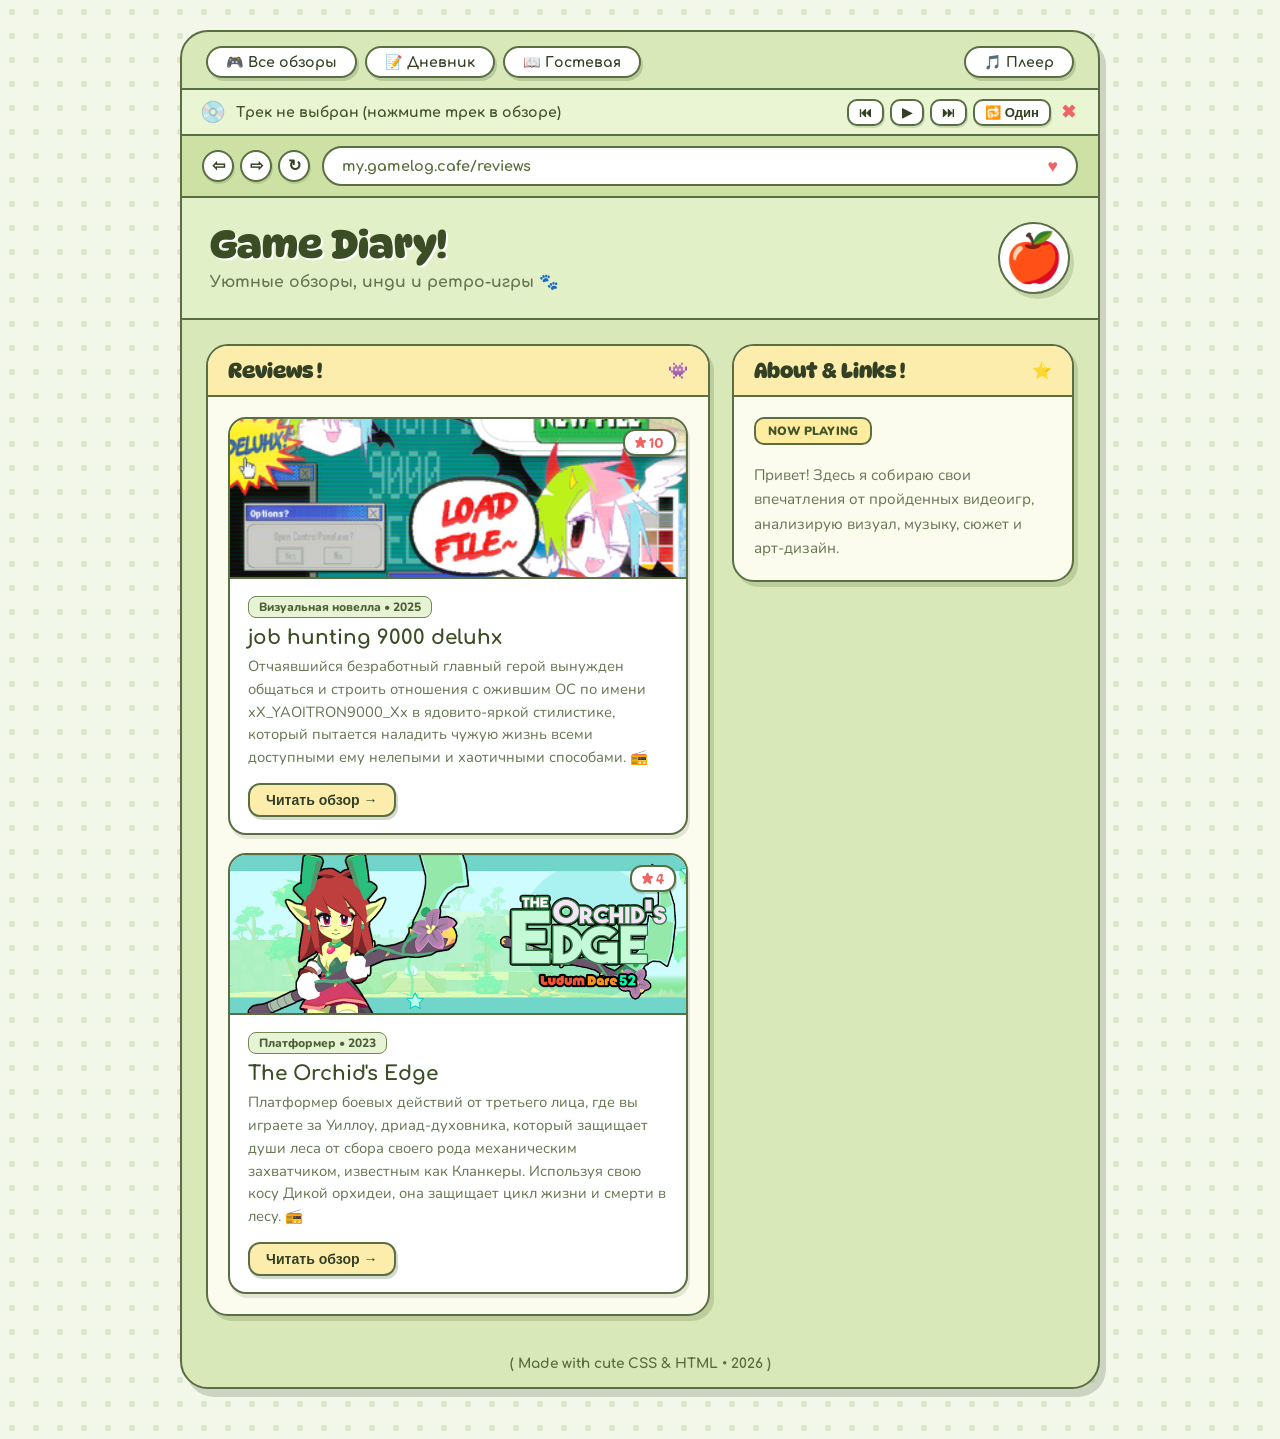
<file: index.html>
<!DOCTYPE html>
<html lang="ru">
<head>
  <meta charset="UTF-8">
  <meta name="viewport" content="width=device-width, initial-scale=1.0">
  <title>Game Diary ★ Мои обзоры игр</title>

  <link rel="preconnect" href="https://fonts.googleapis.com">
  <link rel="preconnect" href="https://fonts.gstatic.com" crossorigin>
  <link href="https://fonts.googleapis.com/css2?family=Comfortaa:wght@600;700&family=DynaPuff:wght@600;700&family=Nunito:wght@600;700;800&display=swap" rel="stylesheet">

  <!-- Стили сайта и курсоров -->
  <link rel="stylesheet" href="style.css">
  <link rel="stylesheet" href="cursor.css">
</head>
<body>

  <div class="browser-window">
    
    <!-- Вкладки навигации -->
    <nav class="window-tabs">
      <div style="display: flex; gap: 8px; flex-wrap: wrap;">
        <button class="tab-btn" onclick="showCatalog()">🎮 Все обзоры</button>
        <button class="tab-btn" onclick="showDiary()">📝 Дневник</button>
        <button class="tab-btn" onclick="showGuestbook()">📖 Гостевая</button>
      </div>
      <button class="tab-btn" id="toggle-player-btn" onclick="togglePlayerVisibility()">🎵 Плеер</button>
    </nav>

    <!-- ВСТРОЕННЫЙ МУЗЫКАЛЬНЫЙ РЕТРО-ПЛЕЕР -->
    <div class="retro-player-bar" id="music-player-bar">
      <div class="player-left">
        <span class="music-disc" id="music-disc">💿</span>
        <div class="track-info" id="player-track-name">Трек не выбран (нажмите трек в обзоре)</div>
      </div>

      <div class="player-controls">
        <button class="player-btn" onclick="prevTrack()" title="Предыдущий трек">⏮</button>
        <button class="player-btn" id="play-pause-btn" onclick="togglePlayPause()" title="Пауза / Плей">▶</button>
        <button class="player-btn" onclick="nextTrack()" title="Следующий трек">⏭</button>
        <button class="player-btn" id="loop-mode-btn" onclick="switchLoopMode()" title="Режим зацикливания">🔂 Один</button>
        <button class="close-player-btn" onclick="togglePlayerVisibility()" title="Скрыть плеер">✖</button>
      </div>
    </div>

    <!-- Адресная строка -->
    <div class="browser-bar">
      <div class="browser-controls">
        <div class="nav-arrow" onclick="showCatalog()">⇦</div>
        <div class="nav-arrow">⇨</div>
        <div class="nav-arrow" onclick="location.reload()">↻</div>
      </div>
      <div class="address-input">
        <span class="url-text" id="address-url">my.gamelog.cafe/reviews</span>
        <span class="heart-icon">♥</span>
      </div>
    </div>

    <!-- Шапка-баннер -->
    <header class="window-banner" id="main-banner">
      <div class="banner-text">
        <h1 class="site-title" id="banner-title">Game Diary!</h1>
        <p class="site-subtitle" id="banner-subtitle">Уютные обзоры, инди и ретро-игры 🐾</p>
      </div>
      <div class="banner-badge" id="banner-badge">
        <div class="apple-art">🍎</div>
      </div>
    </header>

    <!-- 1. РЕЖИМ КАТАЛОГА: СПИСОК ОБЗОРОВ -->
    <main class="content-grid" id="catalog-view">
      <section id="reviews" class="content-box">
        <div class="box-header">
          <h2>Reviews !</h2>
          <span>👾</span>
        </div>
        <div class="box-body" id="catalog-cards">
          <!-- Карточки генерируются автоматически -->
        </div>
      </section>

      <!-- ПРАВАЯ КОЛОНКА С ИНФОРМАЦИЕЙ -->
      <section id="about" class="content-box">
        <div class="box-header">
          <h2>About & Links !</h2>
          <span>⭐</span>
        </div>
        <div class="box-body">
          <div class="status-badge">NOW PLAYING</div>
          <p class="info-text">
            Привет! Здесь я собираю свои впечатления от пройденных видеоигр, анализирую визуал, музыку, сюжет и арт-дизайн.
          </p>
        </div>
      </section>
    </main>

    <!-- 2. РЕЖИМ СТАТЬИ: ПОЛНЫЙ ОБЗОР -->
    <main class="article-view-wrap" id="article-view">
      <!-- Статья открывается здесь -->
    </main>

    <!-- 3. РЕЖИМ ДНЕВНИКА (ВЛОГИ) -->
    <main class="diary-view-wrap" id="diary-view" style="display: none; padding: 26px 28px; background: var(--card-cream); border-bottom: var(--stroke);">
      <div id="diary-list">
        <!-- Посты подтягиваются из blog.js -->
      </div>
      <div style="text-align: center; margin-top: 15px;">
        <button class="cute-btn" onclick="showCatalog()">← Вернуться ко всем обзорам</button>
      </div>
    </main>

    <!-- 4. РЕЖИМ ГОСТЕВОЙ КНИГИ -->
    <main class="guestbook-view-wrap" id="guestbook-view" style="display: none; padding: 26px 28px; background: var(--card-cream); border-bottom: var(--stroke);">
      <div style="background: var(--card-white); border: var(--stroke); border-radius: 20px; padding: 22px; margin-bottom: 22px; box-shadow: var(--shadow-block);">
        <h2 style="font-family: 'DynaPuff', cursive; color: #3b4d24; margin-bottom: 8px; font-size: 1.4rem;">★ Гостевая книга ★</h2>
        <p style="font-family: 'Comfortaa', cursive; font-size: 0.95rem; color: var(--text-muted); line-height: 1.6;">
          Оставьте пару тёплых слов, отзыв на обзор или просто передайте привет! 🐾
        </p>
      </div>

      <div style="background: var(--card-white); border: var(--stroke); border-radius: 20px; padding: 20px; box-shadow: var(--shadow-block);">
        <div id="giscus-slot"></div>
      </div>

      <div style="text-align: center; margin-top: 25px;">
        <button class="cute-btn" onclick="showCatalog()">← Вернуться ко всем обзорам</button>
      </div>
    </main>

    <footer class="window-footer">
      <span>( Made with cute CSS & HTML • 2026 )</span>
    </footer>

  </div>

  <audio id="audio-engine" preload="auto"></audio>

  <!-- ПОДКЛЮЧАЕМ НАШ ОТДЕЛЬНЫЙ МОДУЛЬ ДНЕВНИКА И КОММЕНТАРИЕВ -->
  <script src="blog.js"></script>

  <script>
    // ==========================================
    // ВАША ИГРА СО ВСЕМ ТЕКСТОМ И МУЗЫКОЙ
    // ==========================================
    const allReviews = {
      "job_hunting_9000_deluhx": {
        title: "job hunting 9000 deluhx",
        subtitle: "Отчаявшийся безработный главный герой вынужден общаться и строить отношения с ожившим ОС по имени xX_YAOITRON9000_Xx в ядовито-яркой стилистике, который пытается наладить чужую жизнь всеми доступными ему нелепыми и хаотичными способами. 📻",
        genre: "Визуальная новелла • 2025",
        totalScore: "10",
        cover: "images/i5.png",
        dev: "axetrax1",
        time: "~1.5-2 часа",
        difficulty: "Очень лёгкая",
        
        playlist: [
          { title: "Ravioli", url: "audio/pervi.mp3" },
          { title: "ニャンリズム", url: "audio/vtoroi.mp3" },
          { title: "月を愛でる", url: "audio/treti.mp3" },
          { title: "不可思議な空間", url: "audio/chetver.mp3" }
        ],

        fullText: `
          <p class="article-lead">
            job hunting 9000 deluhx - довольно необычная новелла из-за того, что она высмеивает времена Мэри Сью и всемогущих ОС.
          </p>

          <h2 class="sub-heading">Начало игры</h2>
          <p class="article-text">
            Экран ноутбука рябит вкладками сайтов по поиску работы, где от соискателя требуют нереалистичный опыт и горы навыков. Герой судорожно пытается составить хоть какое-то подобие резюме. Внезапно монитор начинает глитчить, выдавать графические артефакты и мигать ядовитыми цветами. Из цифрового шума, словно материализовавшись прямо из забытой папки со старыми рисунками или закрытого треда на форуме, в комнате появляется xX_YAOITRON9000_Xx.
          </p>

          <figure class="cute-screenshot-card">
            <img src="images/yaoitronzveta.png" alt="Скриншот игрового процесса" onerror="this.src='https://images.unsplash.com/photo-1550745165-9bc0b252726f?auto=format&fit=crop&w=800&q=80'">
            <figcaption>★ Яойтрон выкрашен в кислотные цвета. Смотря на него можно вспомнить типичных Мэри Сью с ютуба, которые были женаты на Сансе, Фокси и т.д.</figcaption>
          </figure>
        `,
        pros: [
          "Искрометная постирония и интернет-юмор: Игра виртуозно пародирует клише фанфикшна 2000–2010-х, нелепые тропы яндере/оверпауэр ОС, веб-эстетику девиантарта и симуляторы свиданий.",
          "Вариативность: Для инди-проекта небольшого масштаба здесь внушительное число сюжетных развилок, побочных путей и концовок.",
          "Уникальный визуальный почерк."
        ],
        cons: [
          "Зависимость от контекста: Если вы не застали эпоху фэндомов 2000-х Мэри Сью и кричащих оккультно-анимешных персонажей, часть шуток вы можете не понять.",
          "Ограниченный саунд-дизайн: Музыка состоит преимущественно из бесплатных треков, которые местами звучат повторяющеся на длинных ветках."
        ],
        scores: { design: 9.5, plot: 10, mechanic: 6.0, sound: 7.0 },
        verdict: "Игра идеально подходит тем, кто ценит самоироничные веб-новеллы, мем-культуру и не боится визуальных экспериментов."
      },

      "The_Orchids_Edge": {
        title: "The Orchid's Edge",
        subtitle: "Платформер боевых действий от третьего лица, где вы играете за Уиллоу, дриад-духовника, который защищает души леса от сбора своего рода механическим захватчиком, известным как Кланкеры. Используя свою косу Дикой орхидеи, она защищает цикл жизни и смерти в лесу. 📻",
        genre: "Платформер • 2023",
        totalScore: "4",
        cover: "images/i3.png",
        dev: "CornflowerBlue",
        time: "~15 минут",
        difficulty: "Лёгкая",

        playlist: [],

        fullText: `
          <p class="article-lead">
            The Orchid's Edge - платформер с элементами боёвки за девочку Уиллоу, которая защищает души леса от Кланкеров (захватчиков).
          </p>

          <h2 class="sub-heading">Начало игры</h2>
          <p class="article-text">
            Про игру мне особо сказать нечего, так как здесь даже нет как такового сюжета. Маленькая часть сюжета прописывается на страничке самой игры. Его вы могли прочитать в кратком описании к обзору. Чтобы победить, нужно собрать 50 душ. Музыка играет одна и та же на протяжении всей игры, но иногда меняется при битве с врагами (что происходит не часто).
          </p>

          <figure class="cute-screenshot-card">
            <img src="images/i2.png" alt="Скриншот игрового процесса" onerror="this.src='https://images.unsplash.com/photo-1550745165-9bc0b252726f?auto=format&fit=crop&w=800&q=80'">
            <figcaption>★ Скриншот из игры</figcaption>
          </figure>
        `,
        pros: [
          "Дизайн мира и персонажей: дизайн игры мне очень понравился. Выглядит довольно красиво и проработанно, особенно у Уиллоу."
        ],
        cons: [
          "Отсутствие сюжета в самой игре. Нужно читать краткий отрывок на страничке игры, но не каждый может его заметить.",
          "Ограниченный саунд-дизайн: Музыка состоит из одной и той же темы, которая лишь иногда меняется при битве с врагами. Из-за этого ты ждёшь появление врагов намного больше, чем их отсутствие."
        ],
        scores: { design: 10, plot: 0, mechanic: 7.0, sound: 5.0 },
        verdict: "Игра без сюжета, просто побегать и побить монстров за девочку с косой Уиллоу."
      }
    };

    // ==========================================
    // ЛОГИКА МУЗЫКАЛЬНОГО ПЛЕЕРА
    // ==========================================
    const audio = document.getElementById('audio-engine');
    let currentPlaylist = [];
    let currentTrackIdx = 0;
    let loopMode = 'one';

    function loadAndPlayTrack(index) {
      if (!currentPlaylist.length) return;
      currentTrackIdx = index;
      const track = currentPlaylist[currentTrackIdx];
      updatePlayerUI(false, track.title);
      audio.src = track.url;
      audio.load();
      audio.play().then(() => {
        updatePlayerUI(true, track.title);
      }).catch(err => {
        console.log("Воспроизведение ожидает клика пользователя:", err);
      });
    }

    function togglePlayPause() {
      if (!audio.src) {
        const firstGame = Object.values(allReviews)[0];
        if (firstGame && firstGame.playlist && firstGame.playlist.length) {
          currentPlaylist = firstGame.playlist;
          loadAndPlayTrack(0);
          return;
        }
      }
      if (audio.paused) {
        audio.play();
        updatePlayerUI(true);
      } else {
        audio.pause();
        updatePlayerUI(false);
      }
    }

    function nextTrack() {
      if (!currentPlaylist.length) return;
      currentTrackIdx = (currentTrackIdx + 1) % currentPlaylist.length;
      loadAndPlayTrack(currentTrackIdx);
    }

    function prevTrack() {
      if (!currentPlaylist.length) return;
      currentTrackIdx = (currentTrackIdx - 1 + currentPlaylist.length) % currentPlaylist.length;
      loadAndPlayTrack(currentTrackIdx);
    }

    function switchLoopMode() {
      const btn = document.getElementById('loop-mode-btn');
      if (loopMode === 'one') {
        loopMode = 'all';
        btn.textContent = '🔁 Все';
      } else {
        loopMode = 'one';
        btn.textContent = '🔂 Один';
      }
    }

    audio.addEventListener('ended', () => {
      if (loopMode === 'one') {
        audio.currentTime = 0;
        audio.play();
      } else {
        nextTrack();
      }
    });

    function updatePlayerUI(isPlaying, title) {
      const disc = document.getElementById('music-disc');
      const btn = document.getElementById('play-pause-btn');
      const nameEl = document.getElementById('player-track-name');
      
      if (title) nameEl.textContent = `Играет: ${title}`;
      if (isPlaying) {
        disc.classList.add('playing');
        btn.textContent = '⏸';
      } else {
        disc.classList.remove('playing');
        btn.textContent = '▶';
      }
    }

    function togglePlayerVisibility() {
      const bar = document.getElementById('music-player-bar');
      bar.classList.toggle('hidden');
    }

    // ==========================================
    // ПЕРЕКЛЮЧЕНИЕ СТРАНИЦ
    // ==========================================
    const catalogView = document.getElementById('catalog-view');
    const articleView = document.getElementById('article-view');
    const guestbookView = document.getElementById('guestbook-view');
    const diaryView = document.getElementById('diary-view');

    const bannerTitle = document.getElementById('banner-title');
    const bannerSubtitle = document.getElementById('banner-subtitle');
    const bannerBadge = document.getElementById('banner-badge');
    const addressUrl = document.getElementById('address-url');

    function showCatalog() {
      articleView.style.display = 'none';
      guestbookView.style.display = 'none';
      if (diaryView) diaryView.style.display = 'none';
      catalogView.style.display = 'grid';

      bannerTitle.textContent = 'Game Diary!';
      bannerSubtitle.textContent = 'Уютные обзоры, инди и ретро-игры 🐾';
      bannerBadge.innerHTML = '<div class="apple-art">🍎</div>';
      addressUrl.textContent = 'my.gamelog.cafe/reviews';
      window.scrollTo({ top: 0, behavior: 'smooth' });
    }

    function showGuestbook() {
      catalogView.style.display = 'none';
      articleView.style.display = 'none';
      if (diaryView) diaryView.style.display = 'none';
      guestbookView.style.display = 'block';

      bannerTitle.innerHTML = 'Гостевая книга 🐾';
      bannerSubtitle.textContent = 'Оставляйте отзывы, приветы и мысли об играх!';
      bannerBadge.innerHTML = '<div class="apple-art">💌</div>';
      addressUrl.textContent = 'my.gamelog.cafe/guestbook';
      window.scrollTo({ top: 0, behavior: 'smooth' });

      const slot = document.getElementById('giscus-slot');
      if (slot && !slot.hasChildNodes()) {
        const script = document.createElement('script');
        script.src = 'https://giscus.app/client.js';
        script.setAttribute('data-repo', 'neucorochen/neucorochen.github.io');
        script.setAttribute('data-repo-id', 'R_kgDOVW4p0g'); 
        script.setAttribute('data-category', 'General');
        script.setAttribute('data-category-id', 'DIC_kwDOVW4p0s4DJt5F'); 
        script.setAttribute('data-mapping', 'specific');
        script.setAttribute('data-term', 'Гостевая книга');
        script.setAttribute('data-strict', '0');
        script.setAttribute('data-reactions-enabled', '1');
        script.setAttribute('data-emit-metadata', '0');
        script.setAttribute('data-input-position', 'top');
        script.setAttribute('data-theme', 'light');
        script.setAttribute('data-lang', 'ru');
        script.crossOrigin = 'anonymous';
        script.async = true;
        slot.appendChild(script);
      }
    }

    function openReview(key) {
      const game = allReviews[key];
      if (!game) return;

      catalogView.style.display = 'none';
      guestbookView.style.display = 'none';
      if (diaryView) diaryView.style.display = 'none';
      articleView.style.display = 'block';

      bannerTitle.innerHTML = `<span class="review-status-pill">${game.genre}</span><br>${game.title}`;
      bannerSubtitle.textContent = game.subtitle;
      bannerBadge.innerHTML = `
        <div class="cute-score-badge">
          <span class="score-stars">★★★</span>
          <span class="score-val">${game.totalScore}</span>
          <span class="score-max">/ 10</span>
        </div>
      `;
      addressUrl.textContent = `my.gamelog.cafe/reviews/${key}`;

      let tracksHtml = '';
      if (game.playlist && game.playlist.length) {
        tracksHtml = `
          <div class="ost-box">
            <div class="ost-title">🎵 Саундтреки из игры (нажмите, чтобы включить):</div>
            <div class="track-list">
              ${game.playlist.map((tr, idx) => `
                <div class="track-item" onclick="playGameTrack('${key}', ${idx})">
                  <span>▶ ${tr.title}</span>
                  <span class="track-play-tag">Слушать</span>
                </div>
              `).join('')}
            </div>
          </div>
        `;
      }

      articleView.innerHTML = `
        <div class="game-meta-bar">
          <span><strong>Разработчик:</strong> ${game.dev}</span>
          <span><strong>Время:</strong> ${game.time}</span>
          <span><strong>Сложность:</strong> ${game.difficulty}</span>
        </div>

        <div class="cover-card">
          <img src="${game.cover}" alt="${game.title}" onerror="this.src='images/yaoitronoblojjka.png'">
        </div>

        ${tracksHtml}

        ${game.fullText}

        <!-- Плюсы и минусы -->
        <div class="verdict-grid">
          <div class="pros-cons-card pros">
            <div class="card-tag-head green-tag">Плюсы ! 💚</div>
            <ul>
              ${game.pros.map(p => `<li>${p}</li>`).join('')}
            </ul>
          </div>

          <div class="pros-cons-card cons">
            <div class="card-tag-head red-tag">Минусы ! 🍎</div>
            <ul>
              ${game.cons.map(c => `<li>${c}</li>`).join('')}
            </ul>
          </div>
        </div>

        <!-- ДИАГРАММА ПАРАМЕТРОВ -->
        <section class="chart-section">
          <div class="chart-header">
            <h3>Параметры игры ★</h3>
            <span class="chart-sub">Оценка ключевых элементов</span>
          </div>

          <div class="capsules-container">
            <div class="capsule-col">
              <div class="capsule-track">
                <div class="capsule-fill fill-pink" style="height: ${game.scores.design * 10}%;">
                  <span class="capsule-score">${game.scores.design}</span>
                </div>
              </div>
              <span class="capsule-label">Дизайн</span>
            </div>

            <div class="capsule-col">
              <div class="capsule-track">
                <div class="capsule-fill fill-lime" style="height: ${game.scores.plot * 10}%;">
                  <span class="capsule-score">${game.scores.plot}</span>
                </div>
              </div>
              <span class="capsule-label">Сюжет</span>
            </div>

            <div class="capsule-col">
              <div class="capsule-track">
                <div class="capsule-fill fill-softpink" style="height: ${game.scores.mechanic * 10}%;">
                  <span class="capsule-score">${game.scores.mechanic}</span>
                </div>
              </div>
              <span class="capsule-label">Механика</span>
            </div>

            <div class="capsule-col">
              <div class="capsule-track">
                <div class="capsule-fill fill-cyan" style="height: ${game.scores.sound * 10}%;">
                  <span class="capsule-score">${game.scores.sound}</span>
                </div>
              </div>
              <span class="capsule-label">Звук</span>
            </div>
          </div>
        </section>

        <!-- Вердикт -->
        <div class="cute-final-verdict">
          <h3>Вердикт автора:</h3>
          <p>${game.verdict}</p>
        </div>

        <!-- БЛОК КОММЕНТАРИЕВ К ЭТОМУ ОБЗОРУ -->
        <section style="margin-top: 35px; background: var(--card-white); border: var(--stroke); border-radius: 22px; padding: 22px; box-shadow: var(--shadow-block);">
          <h3 style="font-family: 'Comfortaa', cursive; color: #3b4d24; margin-bottom: 14px; font-size: 1.2rem;">💬 Комментарии к обзору:</h3>
          <div id="review-comments-slot"></div>
        </section>

        <div style="text-align: center; margin-top: 25px;">
          <button class="cute-btn" onclick="showCatalog()">← Вернуться ко всем обзорам</button>
        </div>
      `;

      if (typeof loadReviewComments === 'function') {
        loadReviewComments(key);
      }

      window.scrollTo({ top: 0, behavior: 'smooth' });
    }

    function playGameTrack(gameKey, trackIdx) {
      const game = allReviews[gameKey];
      if (!game) return;
      currentPlaylist = game.playlist;
      loadAndPlayTrack(trackIdx);
    }

    // ==========================================
    // ГЕНЕРАЦИЯ КАРТОЧЕК В КАТАЛОГЕ
    // ==========================================
    const catalogCards = document.getElementById('catalog-cards');
    catalogCards.innerHTML = '';

    Object.keys(allReviews).forEach(key => {
      const g = allReviews[key];
      const card = document.createElement('article');
      card.className = 'review-card';
      card.innerHTML = `
        <div class="card-img-wrap">
          <img src="${g.cover}" alt="${g.title}" onerror="this.src='https://images.unsplash.com/photo-1550745165-9bc0b252726f?auto=format&fit=crop&w=800&q=80'">
          <div class="card-score-pill">★ ${g.totalScore}</div>
        </div>
        <div class="card-info">
          <span class="card-tag">${g.genre}</span>
          <h3 class="game-name">${g.title}</h3>
          <p class="review-desc">${g.subtitle}</p>
          <button class="cute-btn" onclick="openReview('${key}')">Читать обзор →</button>
        </div>
      `;
      catalogCards.appendChild(card);
    });
  </script>
</body>
</html>
</file>
<file: style.css>
:root {
  --bg-canvas: #f3f7ea;
  --window-main: #d8e8b8;
  --window-bar: #cde1a4;
  --card-white: #ffffff;
  --card-cream: #fbfbee;
  --card-yellow: #fdedad;
  --stroke: 2.5px solid #5a6e43;
  --text-main: #334024;
  --text-muted: #647551;
  --accent-coral: #ee6363;
  --shadow: 4px 5px 0px rgba(90, 110, 67, 0.22);
  --shadow-block: 4px 5px 0px rgba(77, 96, 58, 0.25);
}

* { box-sizing: border-box; margin: 0; padding: 0; }

body {
  background-color: var(--bg-canvas);
  background-image: radial-gradient(#dbe7cc 18%, transparent 19%);
  background-size: 24px 24px;
  color: var(--text-main);
  font-family: 'Nunito', sans-serif;
  min-height: 100vh;
  padding: 30px 15px;
  display: flex;
  justify-content: center;
  align-items: flex-start;
}

.browser-window {
  width: 100%;
  max-width: 920px;
  background: var(--window-main);
  border: var(--stroke);
  border-radius: 28px;
  box-shadow: 6px 8px 0px rgba(90, 110, 67, 0.25);
  overflow: hidden;
  margin-bottom: 20px;
}

/* Вкладки навигации сверху */
.window-tabs {
  display: flex;
  justify-content: space-between;
  align-items: center;
  padding: 14px 24px 10px;
}

.tab-btn {
  background: var(--card-white);
  color: var(--text-main);
  text-decoration: none;
  font-family: 'Comfortaa', cursive;
  font-size: 0.88rem;
  font-weight: 700;
  padding: 6px 18px;
  border-radius: 20px;
  border: var(--stroke);
  box-shadow: 2px 3px 0px rgba(90, 110, 67, 0.25);
  cursor: pointer;
  display: inline-flex;
  align-items: center;
  gap: 6px;
  transition: all 0.15s ease;
}

.tab-btn:hover {
  transform: translateY(-2px);
  background: var(--card-yellow);
}

/* ВЕРХНИЙ МУЗЫКАЛЬНЫЙ РЕТРО-ПЛЕЕР */
.retro-player-bar {
  background: #e9f5d3;
  border-top: var(--stroke);
  padding: 8px 18px;
  display: flex;
  align-items: center;
  justify-content: space-between;
  gap: 12px;
  font-size: 0.88rem;
}

.retro-player-bar.hidden {
  display: none;
}

.player-left {
  display: flex;
  align-items: center;
  gap: 10px;
  min-width: 0;
}

.music-disc {
  font-size: 1.3rem;
  animation: spinDisc 3s linear infinite;
  animation-play-state: paused;
}

.music-disc.playing {
  animation-play-state: running;
}

@keyframes spinDisc {
  from { transform: rotate(0deg); }
  to { transform: rotate(360deg); }
}

.track-info {
  white-space: nowrap;
  overflow: hidden;
  text-overflow: ellipsis;
  font-family: 'Comfortaa', cursive;
  font-weight: 700;
  color: #3f5228;
}

.player-controls {
  display: flex;
  align-items: center;
  gap: 6px;
  flex-shrink: 0;
}

.player-btn {
  background: var(--card-white);
  border: 2px solid #5a6e43;
  border-radius: 10px;
  padding: 4px 10px;
  font-size: 0.82rem;
  font-weight: 800;
  color: var(--text-main);
  cursor: pointer;
  box-shadow: 1px 2px 0px rgba(90, 110, 67, 0.2);
  transition: transform 0.1s;
}

.player-btn:active {
  transform: translate(1px, 1px);
  box-shadow: none;
}

.close-player-btn {
  background: transparent;
  border: none;
  font-size: 1.1rem;
  color: var(--accent-coral);
  cursor: pointer;
  padding: 0 4px;
  font-weight: bold;
}

/* Адресная строка */
.browser-bar {
  background: var(--window-bar);
  border-top: var(--stroke);
  border-bottom: var(--stroke);
  padding: 10px 20px;
  display: flex;
  align-items: center;
  gap: 12px;
}

.browser-controls { display: flex; gap: 6px; }

.nav-arrow {
  background: var(--card-white);
  border: var(--stroke);
  border-radius: 50%;
  width: 32px;
  height: 32px;
  font-size: 1rem;
  font-weight: bold;
  color: var(--text-main);
  display: flex;
  align-items: center;
  justify-content: center;
  box-shadow: 1px 2px 0px rgba(90, 110, 67, 0.2);
  cursor: pointer;
}

.address-input {
  flex-grow: 1;
  background: var(--card-white);
  border: var(--stroke);
  border-radius: 20px;
  padding: 6px 18px;
  display: flex;
  justify-content: space-between;
  align-items: center;
}

.url-text {
  font-family: 'Comfortaa', cursive;
  font-size: 0.9rem;
  font-weight: 700;
  color: #556e3b;
}

.heart-icon { color: var(--accent-coral); font-size: 1.1rem; }

/* Баннер шапки */
.window-banner {
  background: #e2f0c7;
  padding: 24px 28px;
  display: flex;
  justify-content: space-between;
  align-items: center;
  border-bottom: var(--stroke);
}

.site-title {
  font-family: 'DynaPuff', cursive;
  font-size: 2.4rem;
  color: #3b4d24;
  line-height: 1.1;
  text-shadow: 2px 2px 0px #ffffff;
}

.site-subtitle {
  font-family: 'Comfortaa', cursive;
  font-size: 0.98rem;
  color: var(--text-muted);
  margin-top: 6px;
  font-weight: 700;
  line-height: 1.45;
}

.apple-art {
  font-size: 3rem;
  background: var(--card-white);
  border: var(--stroke);
  border-radius: 50%;
  width: 72px;
  height: 72px;
  display: flex;
  align-items: center;
  justify-content: center;
  box-shadow: var(--shadow);
}

/* Каталог */
.content-grid {
  padding: 24px;
  display: grid;
  grid-template-columns: 1.25fr 0.85fr;
  gap: 22px;
  align-items: start;
}

.content-box {
  background: var(--card-cream);
  border: var(--stroke);
  border-radius: 22px;
  overflow: hidden;
  box-shadow: var(--shadow);
  display: flex;
  flex-direction: column;
}

.box-header {
  background: var(--card-yellow);
  border-bottom: var(--stroke);
  padding: 12px 20px;
  display: flex;
  justify-content: space-between;
  align-items: center;
}

.box-header h2 {
  font-family: 'DynaPuff', cursive;
  font-size: 1.3rem;
  color: var(--text-main);
}

.box-body {
  padding: 20px;
  display: flex;
  flex-direction: column;
  gap: 18px;
}

.review-card {
  background: var(--card-white);
  border: var(--stroke);
  border-radius: 18px;
  overflow: hidden;
  box-shadow: 2px 4px 0px rgba(90, 110, 67, 0.15);
  transition: transform 0.2s ease, box-shadow 0.2s ease;
}

.review-card:hover {
  transform: translateY(-3px);
  box-shadow: 2px 7px 0px rgba(90, 110, 67, 0.2);
}

.card-img-wrap {
  width: 100%;
  height: 160px;
  border-bottom: var(--stroke);
  overflow: hidden;
  background: #eef3df;
  position: relative;
}

.card-img-wrap img {
  width: 100%;
  height: 100%;
  object-fit: cover;
  display: block;
}

.card-score-pill {
  position: absolute;
  top: 10px;
  right: 10px;
  background: var(--card-white);
  border: var(--stroke);
  border-radius: 12px;
  padding: 3px 10px;
  font-family: 'DynaPuff', cursive;
  font-size: 0.9rem;
  color: var(--accent-coral);
  box-shadow: 1px 2px 0px rgba(90, 110, 67, 0.25);
}

.card-info { padding: 16px 18px; }

.card-tag {
  display: inline-block;
  background: #e6f3d4;
  border: 1.5px solid #718954;
  border-radius: 8px;
  padding: 2px 10px;
  font-size: 0.75rem;
  font-weight: 800;
  color: #4b6133;
  margin-bottom: 8px;
}

.game-name {
  font-family: 'Comfortaa', cursive;
  font-size: 1.25rem;
  color: #3b4d24;
  margin-bottom: 6px;
}

.review-desc {
  font-size: 0.92rem;
  line-height: 1.55;
  color: var(--text-muted);
  margin-bottom: 14px;
}

.cute-btn {
  display: inline-flex;
  align-items: center;
  gap: 6px;
  background: var(--card-yellow);
  color: var(--text-main);
  text-decoration: none;
  font-weight: 800;
  font-size: 0.88rem;
  padding: 7px 16px;
  border-radius: 12px;
  border: var(--stroke);
  box-shadow: 2px 3px 0px rgba(90, 110, 67, 0.25);
  cursor: pointer;
  transition: all 0.15s ease;
}

.cute-btn:hover {
  background: #fff;
  transform: translate(1px, 2px);
  box-shadow: 1px 1px 0px rgba(90, 110, 67, 0.25);
}

.status-badge {
  display: inline-block;
  background: #ffec9e;
  color: #43542b;
  font-size: 0.75rem;
  font-weight: 900;
  padding: 4px 12px;
  border-radius: 10px;
  border: var(--stroke);
  align-self: flex-start;
}

.info-text { font-size: 0.95rem; line-height: 1.6; color: var(--text-muted); }

/* Статья обзора */
.article-view-wrap {
  display: none;
  padding: 26px 28px;
  background: var(--card-cream);
  border-bottom: var(--stroke);
}

.review-status-pill {
  display: inline-block;
  background: var(--card-white);
  color: var(--text-dark);
  border: 2px solid var(--win-border);
  border-radius: 8px;
  font-size: 0.75rem;
  font-weight: 800;
  padding: 3px 8px;
  margin-bottom: 6px;
}

.cute-score-badge {
  background: var(--card-white);
  border: var(--stroke);
  border-radius: 20px;
  padding: 10px 18px;
  text-align: center;
  box-shadow: var(--shadow-block);
  min-width: 100px;
  flex-shrink: 0;
}

.score-stars { display: block; font-size: 0.8rem; color: var(--accent-coral); }
.score-val {
  font-family: 'DynaPuff', cursive;
  font-size: 2.2rem;
  color: var(--accent-coral);
  line-height: 1;
}
.score-max { font-size: 0.85rem; font-weight: 800; color: var(--win-border); }

.game-meta-bar {
  display: flex;
  flex-wrap: wrap;
  gap: 16px;
  background: #eef5df;
  border: 2px solid var(--win-border);
  border-radius: 14px;
  padding: 10px 16px;
  font-size: 0.9rem;
  margin-bottom: 22px;
}

.cover-card {
  background: var(--card-white);
  border: var(--stroke);
  border-radius: 18px;
  overflow: hidden;
  box-shadow: var(--shadow-block);
  margin-bottom: 24px;
}

.cover-card img {
  width: 100%;
  height: 320px;
  object-fit: cover;
  display: block;
}

.article-lead {
  font-size: 1.15rem;
  line-height: 1.7;
  color: #3b4d24;
  font-weight: 700;
  margin-bottom: 22px;
}

.sub-heading {
  font-family: 'Comfortaa', cursive;
  font-size: 1.35rem;
  color: #3b4d24;
  margin: 26px 0 10px;
}

.article-text {
  font-size: 1.02rem;
  line-height: 1.75;
  color: #4a5937;
  margin-bottom: 18px;
}

.cute-screenshot-card {
  background: var(--card-white);
  border: var(--stroke);
  border-radius: 18px;
  overflow: hidden;
  box-shadow: var(--shadow-block);
  margin: 24px 0;
}

.cute-screenshot-card img {
  width: 100%;
  height: auto;
  display: block;
  border-bottom: var(--stroke);
}

.cute-screenshot-card figcaption {
  padding: 10px 16px;
  font-size: 0.85rem;
  font-weight: 700;
  color: #556642;
  background: #fbfbee;
}

/* Блок музыки в статье */
.ost-box {
  background: #f6faee;
  border: 2px dashed #718954;
  border-radius: 18px;
  padding: 16px 20px;
  margin: 22px 0;
  display: flex;
  flex-direction: column;
  gap: 10px;
}

.ost-title {
  font-family: 'Comfortaa', cursive;
  font-size: 1rem;
  font-weight: 800;
  color: #3b4d24;
  display: flex;
  align-items: center;
  gap: 8px;
}

.track-list {
  display: flex;
  flex-direction: column;
  gap: 8px;
}

.track-item {
  display: flex;
  align-items: center;
  justify-content: space-between;
  background: #ffffff;
  border: 1.5px solid #8ca36f;
  border-radius: 12px;
  padding: 8px 14px;
  font-size: 0.9rem;
  cursor: pointer;
  transition: background 0.15s;
}

.track-item:hover {
  background: var(--card-yellow);
}

.track-play-tag {
  font-size: 0.8rem;
  font-weight: bold;
  color: var(--accent-coral);
}

/* Плюсы и минусы */
.verdict-grid {
  display: grid;
  grid-template-columns: 1fr 1fr;
  gap: 18px;
  margin: 30px 0 24px;
}

.pros-cons-card {
  background: var(--card-white);
  border: var(--stroke);
  border-radius: 18px;
  padding: 18px;
  box-shadow: var(--shadow-block);
}

.card-tag-head {
  display: inline-block;
  font-family: 'Comfortaa', cursive;
  font-weight: 800;
  font-size: 0.9rem;
  padding: 4px 12px;
  border-radius: 10px;
  border: 2px solid var(--win-border);
  margin-bottom: 14px;
}

.green-tag { background: #d4eec4; color: #2b5417; }
.red-tag { background: #ffd9d9; color: #8c1e1e; }

.pros-cons-card ul {
  list-style: none;
  display: flex;
  flex-direction: column;
  gap: 10px;
}

.pros-cons-card li {
  position: relative;
  padding-left: 22px;
  font-size: 0.92rem;
  line-height: 1.5;
}

.pros li::before {
  content: "✔";
  position: absolute;
  left: 0;
  color: #4b8f2c;
  font-weight: bold;
}

.cons li::before {
  content: "✖";
  position: absolute;
  left: 0;
  color: var(--accent-coral);
  font-weight: bold;
}

/* Диаграмма капсул */
.chart-section {
  background: var(--card-white);
  border: var(--stroke);
  border-radius: 24px;
  padding: 24px 20px;
  margin: 30px 0 24px;
  box-shadow: var(--shadow-block);
}

.chart-header { text-align: center; margin-bottom: 22px; }
.chart-header h3 {
  font-family: 'Comfortaa', cursive;
  font-size: 1.35rem;
  color: #3b4d24;
  margin-bottom: 4px;
}
.chart-sub { font-size: 0.85rem; color: var(--text-muted); font-weight: 700; }

.capsules-container {
  display: flex;
  justify-content: center;
  align-items: flex-end;
  gap: 20px;
  padding: 8px 0;
}

.capsule-col { display: flex; flex-direction: column; align-items: center; gap: 10px; }

.capsule-track {
  width: 66px;
  height: 195px;
  background: #fbf9ef;
  border: 3.5px solid #ffffff;
  outline: 2.5px solid #5a6e43;
  border-radius: 50px;
  position: relative;
  overflow: hidden;
  display: flex;
  flex-direction: column;
  justify-content: flex-end;
  box-shadow: 2px 4px 0px rgba(77, 96, 58, 0.15);
}

.capsule-fill {
  width: 100%;
  border-radius: 0 0 46px 46px;
  display: flex;
  justify-content: center;
  align-items: flex-end;
  padding-bottom: 12px;
  box-sizing: border-box;
}

.fill-pink { background-color: #ef76a7; }
.fill-lime { background-color: #afe065; }
.fill-softpink { background-color: #f396c3; }
.fill-cyan { background-color: #6bcacc; }

.capsule-score {
  font-family: 'DynaPuff', cursive;
  font-size: 0.95rem;
  color: #ffffff;
  text-shadow: 1px 1px 2px rgba(0, 0, 0, 0.35);
  font-weight: 700;
}

.capsule-label {
  font-family: 'Comfortaa', cursive;
  font-size: 0.9rem;
  font-weight: 800;
  color: var(--text-dark);
}

.cute-final-verdict {
  background: var(--card-yellow);
  border: var(--stroke);
  border-radius: 16px;
  padding: 18px 22px;
  box-shadow: 2px 3px 0px rgba(77, 96, 58, 0.2);
}

.cute-final-verdict h3 {
  font-family: 'Comfortaa', cursive;
  color: #3b4d24;
  margin-bottom: 6px;
  font-size: 1.15rem;
}

.cute-final-verdict p { color: #4b583b; font-size: 0.98rem; line-height: 1.6; }

.window-footer {
  text-align: center;
  padding: 16px;
  font-family: 'Comfortaa', cursive;
  font-size: 0.85rem;
  color: #556b3a;
  font-weight: 700;
}

@media (max-width: 780px) {
  body { padding: 10px; }
  .browser-window { border-radius: 18px; }
  .content-grid { grid-template-columns: 1fr; padding: 14px; }
  .retro-player-bar { flex-direction: column; align-items: stretch; gap: 8px; }
  .player-controls { justify-content: center; }
  .capsules-container { gap: 10px; }
  .capsule-track { width: 52px; height: 160px; }
  .verdict-grid { grid-template-columns: 1fr; }
  .apple-art { display: none; }
}
</file>
<file: cursor.css>
/* Основной курсор-яблоко для всего сайта */
html, body {
  cursor: url('images/apple-cursor12.png') 4 2, auto;
}

/* Курсор-палец для всех кликабельных элементов */
a, 
button, 
.tab-btn, 
.cute-btn, 
.player-btn, 
.close-player-btn, 
.nav-arrow, 
.track-item {
  cursor: url('images/apple-pointer12.png') 16 2, pointer !important;
}
</file>
